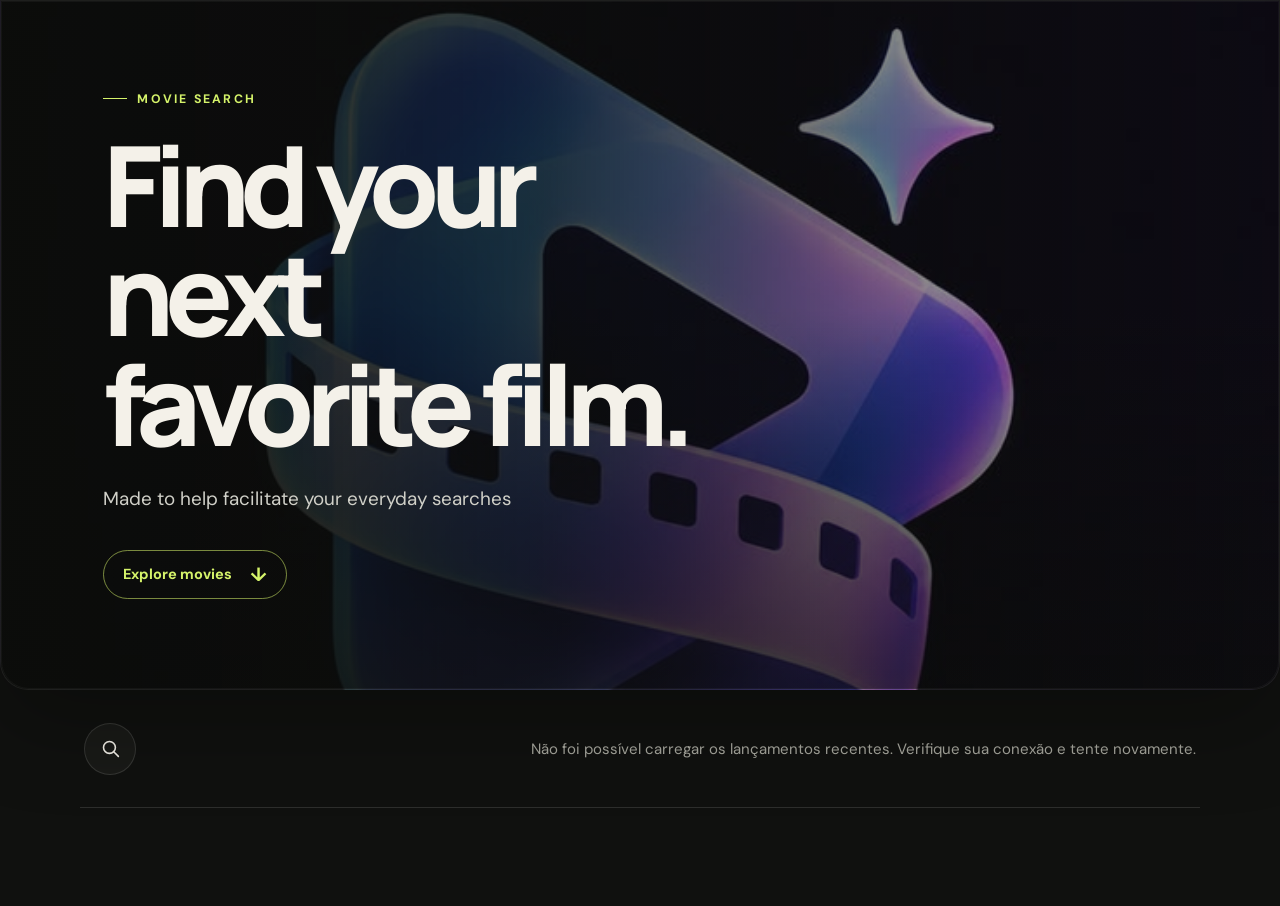
<file: index.html>
<!DOCTYPE html>
<html lang="en">
<head>
    <meta charset="UTF-8">
    <meta name="viewport" content="width=device-width, initial-scale=1.0">
    <title>Movie Search</title>
    <link rel="stylesheet" href="style.css">
    <script src="script.js"></script>
    <link rel="icon" href="/img/614ef5e7a735608b2cb006d9f7984522.jpg">
</head>
<body>
    
    <main>

         <section class="hero" aria-labelledby="hero-title"> 
          <!--arialabelledby is an attribute to give a descriptive name-->
          <p class="hero-kicker" data-i18n="home.kicker">Movie Search</p>
          <h1 id="hero-title" data-i18n="home.heroTitle"></h1>
          <p data-i18n="home.heroDescription">Made to help facilitate your everyday searches</p>
          <!-- heroDescription will target main body -->
          <a href="#products" class="hero-link"><span data-i18n="home.explore">Explore movies</span> <span aria-hidden="true">↓</span></a>
          <!-- takes down to the products -->
        </section>

         <div class="catalog-status">
              <button id="search-toggle" class="search-toggle" type="button" aria-label="Open product search" data-i18n-aria-label="home.openSearch" aria-expanded="false" aria-controls="product-search-form">
                <svg viewBox="0 0 24 24" aria-hidden="true" focusable="false"><circle cx="10.8" cy="10.8" r="6.8"></circle><path d="m16 16 5 5"></path></svg>
              </button>
              <p id="product-message" role="status" aria-live="polite" data-i18n="home.loading">Loading movies…</p>
        </div>

    </main>

</body>
</html>
</file>
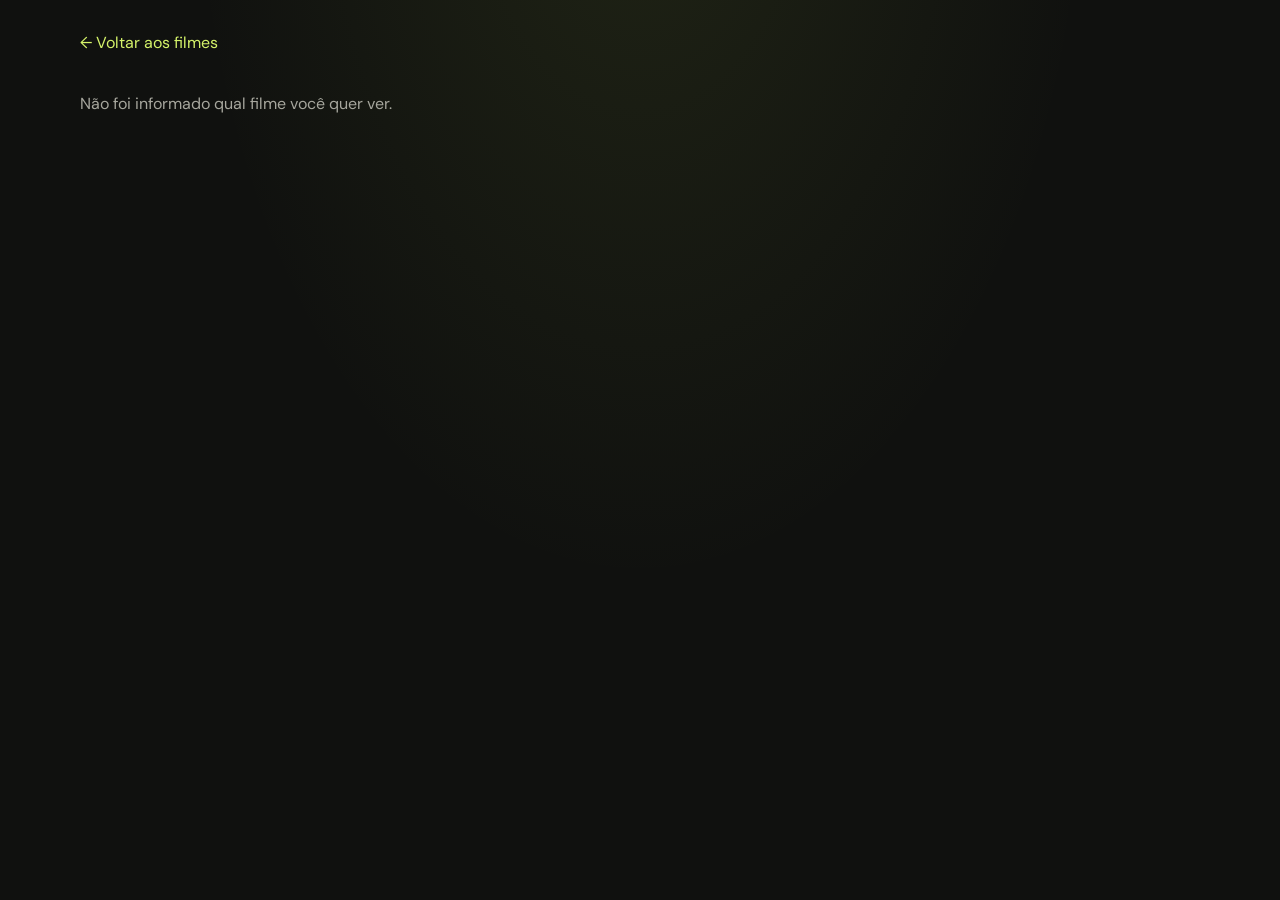
<file: movie.html>
<!DOCTYPE html>
<html lang="pt-BR">
<head>
  <meta charset="UTF-8">
  <meta name="viewport" content="width=device-width, initial-scale=1.0">
  <title>Detalhes do filme | Movie Search</title>
  <link rel="stylesheet" href="style.css">
  <script src="movie.js" defer></script>
</head>
<body>
  <main class="movie-detail-page">
    <a class="back-link" href="index.html">← Voltar aos filmes</a>
    <p id="detail-message" role="status" aria-live="polite">Carregando informações do filme…</p>

    <article id="movie-detail" class="movie-detail" hidden>
      <img id="detail-poster" alt="">
      <div class="movie-detail-copy">
        <p class="detail-kicker">Detalhes do filme</p>
        <h1 id="detail-title"></h1>
        <p id="detail-year"></p>
        <p id="detail-rating" class="detail-rating"></p>
        <div class="detail-facts">
          <p id="detail-genre"></p>
          <p id="detail-director"></p>
          <p id="detail-cast"></p>
          <p id="detail-plot" class="detail-plot"></p>
        </div>
      </div>
    </article>
  </main>
</body>
</html>
</file>
<file: style.css>
@import url('https://fonts.googleapis.com/css2?family=DM+Sans:wght@400;500;600;700&family=Manrope:wght@400;500;600;700;800&display=swap');

:root {
  color-scheme: dark;
  --page: #10110f;
  --panel: #191a17;
  --panel-light: #22231f;
  --text: #f4f1e9;
  --muted: #a6a69d;
  --accent: #d5f36a;
  --line: rgba(255, 255, 255, .12);
  font-family: 'DM Sans', sans-serif;
  font-synthesis: none;
  text-rendering: optimizeLegibility;
  -webkit-font-smoothing: antialiased;
  -moz-osx-font-smoothing: grayscale;
}

* { box-sizing: border-box; }

html { scroll-behavior: smooth; }

body {
  min-width: 320px;
  min-height: 100vh;
  margin: 0;
  color: var(--text);
  background:
    radial-gradient(ellipse at 50% -20%, rgba(173, 205, 76, .10), transparent 50%),
    var(--page);
}

button, input, select { font: inherit; }
button, a { -webkit-tap-highlight-color: transparent; }
a { color: inherit; }

main { width: min(1120px, calc(100% - 48px)); margin: 0 auto; }

.hero {
  position: relative;
  display: flex;
  width: 100vw;
  min-height: min(690px, 88vh);
  flex-direction: column;
  align-items: flex-start;
  justify-content: center;
  overflow: hidden;
  margin-left: calc(50% - 50vw);
  padding: 88px clamp(28px, 8vw, 112px);
  border: 1px solid rgba(255,255,255,.08);
  border-radius: 0 0 28px 28px;
  background:
    linear-gradient(90deg, rgba(11,12,10,.94) 0%, rgba(11,12,10,.78) 43%, rgba(11,12,10,.18) 100%),
    linear-gradient(0deg, rgba(11,12,10,.55), transparent 55%),
    url('img/614ef5e7a735608b2cb006d9f7984522.jpg') center 42% / cover,
    #24251f;
  box-shadow: 0 32px 90px rgba(0,0,0,.28);
}

.hero::after {
  position: absolute;
  inset: 0;
  border: 1px solid rgba(255,255,255,.04);
  border-radius: inherit;
  content: '';
  pointer-events: none;
}

.hero > * { position: relative; z-index: 1; max-width: 590px; }

.hero-kicker {
  display: inline-flex;
  align-items: center;
  gap: 10px;
  margin: 0 0 23px;
  color: var(--accent);
  font-size: .77rem;
  font-weight: 700;
  letter-spacing: .18em;
  text-transform: uppercase;
}

.hero-kicker::before { width: 24px; height: 1px; background: currentColor; content: ''; }

.hero h1 {
  margin: 0;
  font-family: Manrope, sans-serif;
  font-size: clamp(3.4rem, 9vw, 7rem);
  font-weight: 800;
  letter-spacing: -.075em;
  line-height: .98;
}

.hero > p:not(.hero-kicker) {
  max-width: 430px;
  margin: 24px 0 0;
  color: #d0d0c8;
  font-size: clamp(1rem, 1.7vw, 1.18rem);
  line-height: 1.7;
}

.hero-link {
  display: inline-flex;
  align-items: center;
  gap: 18px;
  margin-top: 35px;
  padding: 14px 19px;
  border: 1px solid rgba(213,243,106,.55);
  border-radius: 999px;
  color: var(--accent);
  font-size: .91rem;
  font-weight: 700;
  text-decoration: none;
  transition: color .2s ease, background .2s ease, transform .2s ease;
}

.hero-link:hover { transform: translateY(-2px); color: #15170f; background: var(--accent); }
.hero-link span[aria-hidden] { font-size: 1.2rem; line-height: 1; }

.catalog-status {
  display: flex;
  min-height: 118px;
  align-items: center;
  justify-content: space-between;
  gap: 20px;
  padding: 25px 4px;
  border-bottom: 1px solid var(--line);
}

.catalog-status p { margin: 0; color: var(--muted); font-size: .94rem; }

.search-toggle {
  display: grid;
  width: 52px;
  height: 52px;
  flex: 0 0 auto;
  place-items: center;
  border: 1px solid var(--line);
  border-radius: 50%;
  color: var(--text);
  background: var(--panel);
  cursor: pointer;
  transition: border-color .2s ease, color .2s ease, background .2s ease;
}

.search-toggle:hover, .search-toggle[aria-expanded="true"] { border-color: var(--accent); color: #17190f; background: var(--accent); }
.search-toggle svg { width: 21px; height: 21px; fill: none; stroke: currentColor; stroke-linecap: round; stroke-width: 1.8; }

/* Search form and movie cards, including those added by the page script. */
#product-search-form { display: flex; gap: 12px; margin: 24px 0 34px; }
#product-search-form[hidden] { display: none; }
.visually-hidden {
  position: absolute;
  width: 1px;
  height: 1px;
  overflow: hidden;
  clip: rect(0, 0, 0, 0);
  white-space: nowrap;
  clip-path: inset(50%);
}
#product-search-form input, #product-search-form select {
  min-width: 0;
  padding: 15px 17px;
  border: 1px solid var(--line);
  border-radius: 12px;
  outline: none;
  color: var(--text);
  background: var(--panel);
}
#product-search-form input { flex: 1; }
#product-search-form input:focus, #product-search-form select:focus { border-color: var(--accent); box-shadow: 0 0 0 3px rgba(213,243,106,.12); }
#product-search-form input::placeholder { color: #77786f; }
#product-search-form button, .search-button {
  padding: 0 22px;
  border: 0;
  border-radius: 12px;
  color: #17190f;
  background: var(--accent);
  font-weight: 700;
  cursor: pointer;
}

#products, .products, .movie-grid, .product-grid {
  display: grid;
  grid-template-columns: repeat(auto-fill, minmax(190px, 1fr));
  gap: 22px;
  padding: 26px 0 72px;
}

.movie-card, .product-card, .movie, [data-movie-card] {
  display: block;
  overflow: hidden;
  border: 1px solid var(--line);
  border-radius: 16px;
  background: var(--panel);
  transition: transform .22s ease, border-color .22s ease;
}
.movie-card { color: inherit; text-decoration: none; }
.movie-card:hover, .product-card:hover, .movie:hover, [data-movie-card]:hover { transform: translateY(-5px); border-color: rgba(213,243,106,.45); }
.movie-card img, .product-card img, .movie img, [data-movie-card] img { display: block; width: 100%; aspect-ratio: 2 / 3; object-fit: cover; background: var(--panel-light); }
.movie-card h2, .product-card h2, .movie h2, [data-movie-card] h2 { margin: 16px 16px 6px; font: 700 1rem/1.35 Manrope, sans-serif; }
.movie-card p, .product-card p, .movie p, [data-movie-card] p { margin: 0 16px 16px; color: var(--muted); font-size: .88rem; line-height: 1.5; }

.movie-detail-page { padding-top: 32px; padding-bottom: 72px; }
.back-link { display: inline-block; margin-bottom: 24px; color: var(--accent); text-decoration: none; }
.back-link:hover { text-decoration: underline; }
.movie-detail {
  display: grid;
  grid-template-columns: minmax(220px, 340px) minmax(0, 1fr);
  gap: clamp(24px, 5vw, 56px);
  align-items: start;
  padding: clamp(20px, 4vw, 40px);
  border: 1px solid var(--line);
  border-radius: 20px;
  background: var(--panel);
}
.movie-detail[hidden] { display: none; }
.movie-detail > img { display: block; width: 100%; aspect-ratio: 2 / 3; object-fit: cover; border-radius: 12px; background: var(--panel-light); }
.movie-detail-copy h1 { margin: 0 0 12px; font: 800 clamp(2rem, 5vw, 3.5rem)/1.05 Manrope, sans-serif; letter-spacing: -.05em; }
.detail-kicker { margin: 0 0 12px; color: var(--accent); font-size: .78rem; font-weight: 700; letter-spacing: .14em; text-transform: uppercase; }
.detail-rating { display: inline-block; margin: 8px 0 24px; padding: 8px 12px; border-radius: 999px; color: #17190f; background: var(--accent); font-weight: 700; }
.detail-facts p { margin: 0 0 16px; color: var(--muted); line-height: 1.7; }
.detail-plot { color: var(--text) !important; }
#detail-message { color: var(--muted); }

:focus-visible { outline: 3px solid var(--accent); outline-offset: 4px; }

@media (max-width: 640px) {
  main { width: min(100% - 24px, 1120px); }
  .hero { min-height: 76vh; padding: 65px 27px; border-radius: 0 0 20px 20px; background-position: 58% center; }
  .hero h1 { font-size: clamp(3.4rem, 18vw, 5.4rem); }
  .catalog-status { min-height: 94px; }
  #product-search-form { flex-direction: column; }
  #product-search-form button { min-height: 48px; }
  #products, .products, .movie-grid, .product-grid { grid-template-columns: repeat(2, minmax(0, 1fr)); gap: 12px; }
  .movie-detail { grid-template-columns: 1fr; }
  .movie-detail > img { width: min(100%, 300px); margin: 0 auto; }
  .movie-card h2, .product-card h2, .movie h2, [data-movie-card] h2 { margin: 12px 11px 5px; font-size: .9rem; }
  .movie-card p, .product-card p, .movie p, [data-movie-card] p { margin: 0 11px 12px; font-size: .8rem; }
}

@media (prefers-reduced-motion: reduce) {
  *, *::before, *::after { scroll-behavior: auto !important; transition-duration: .01ms !important; }
}
</file>
